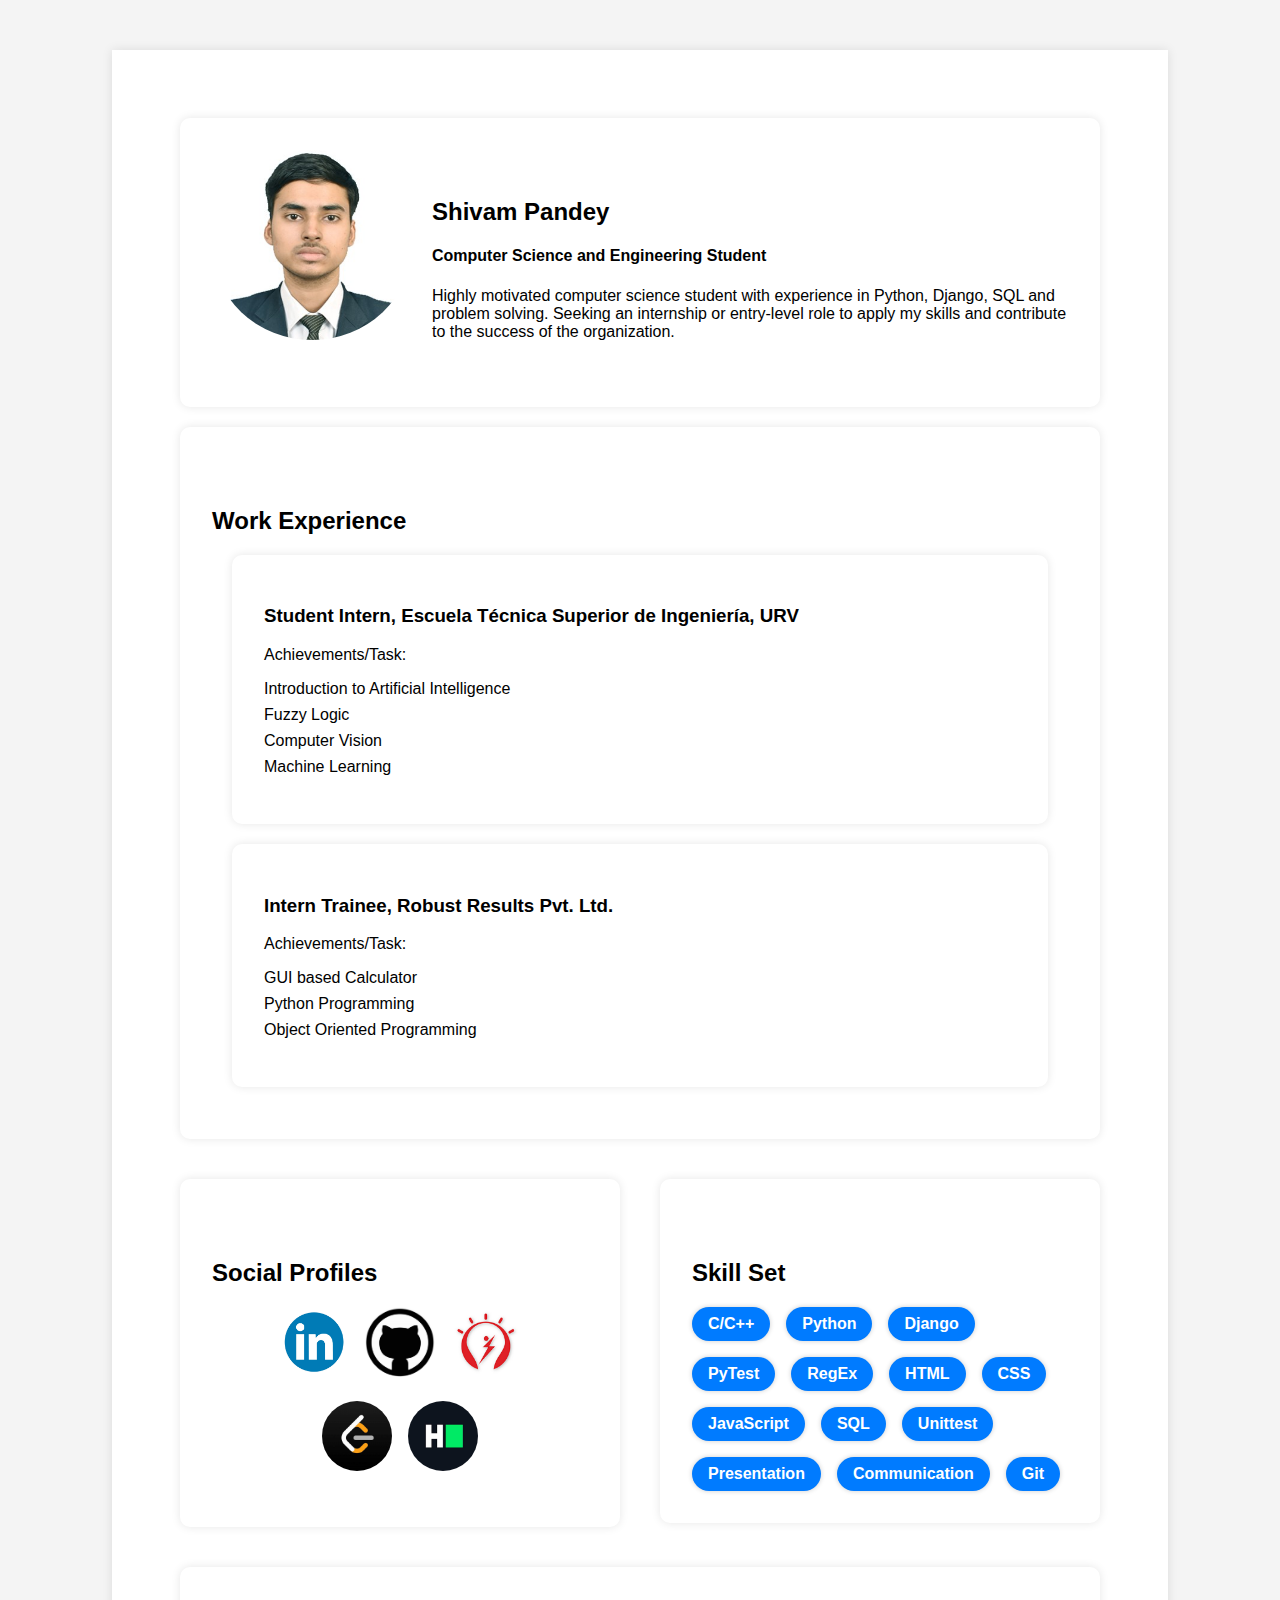
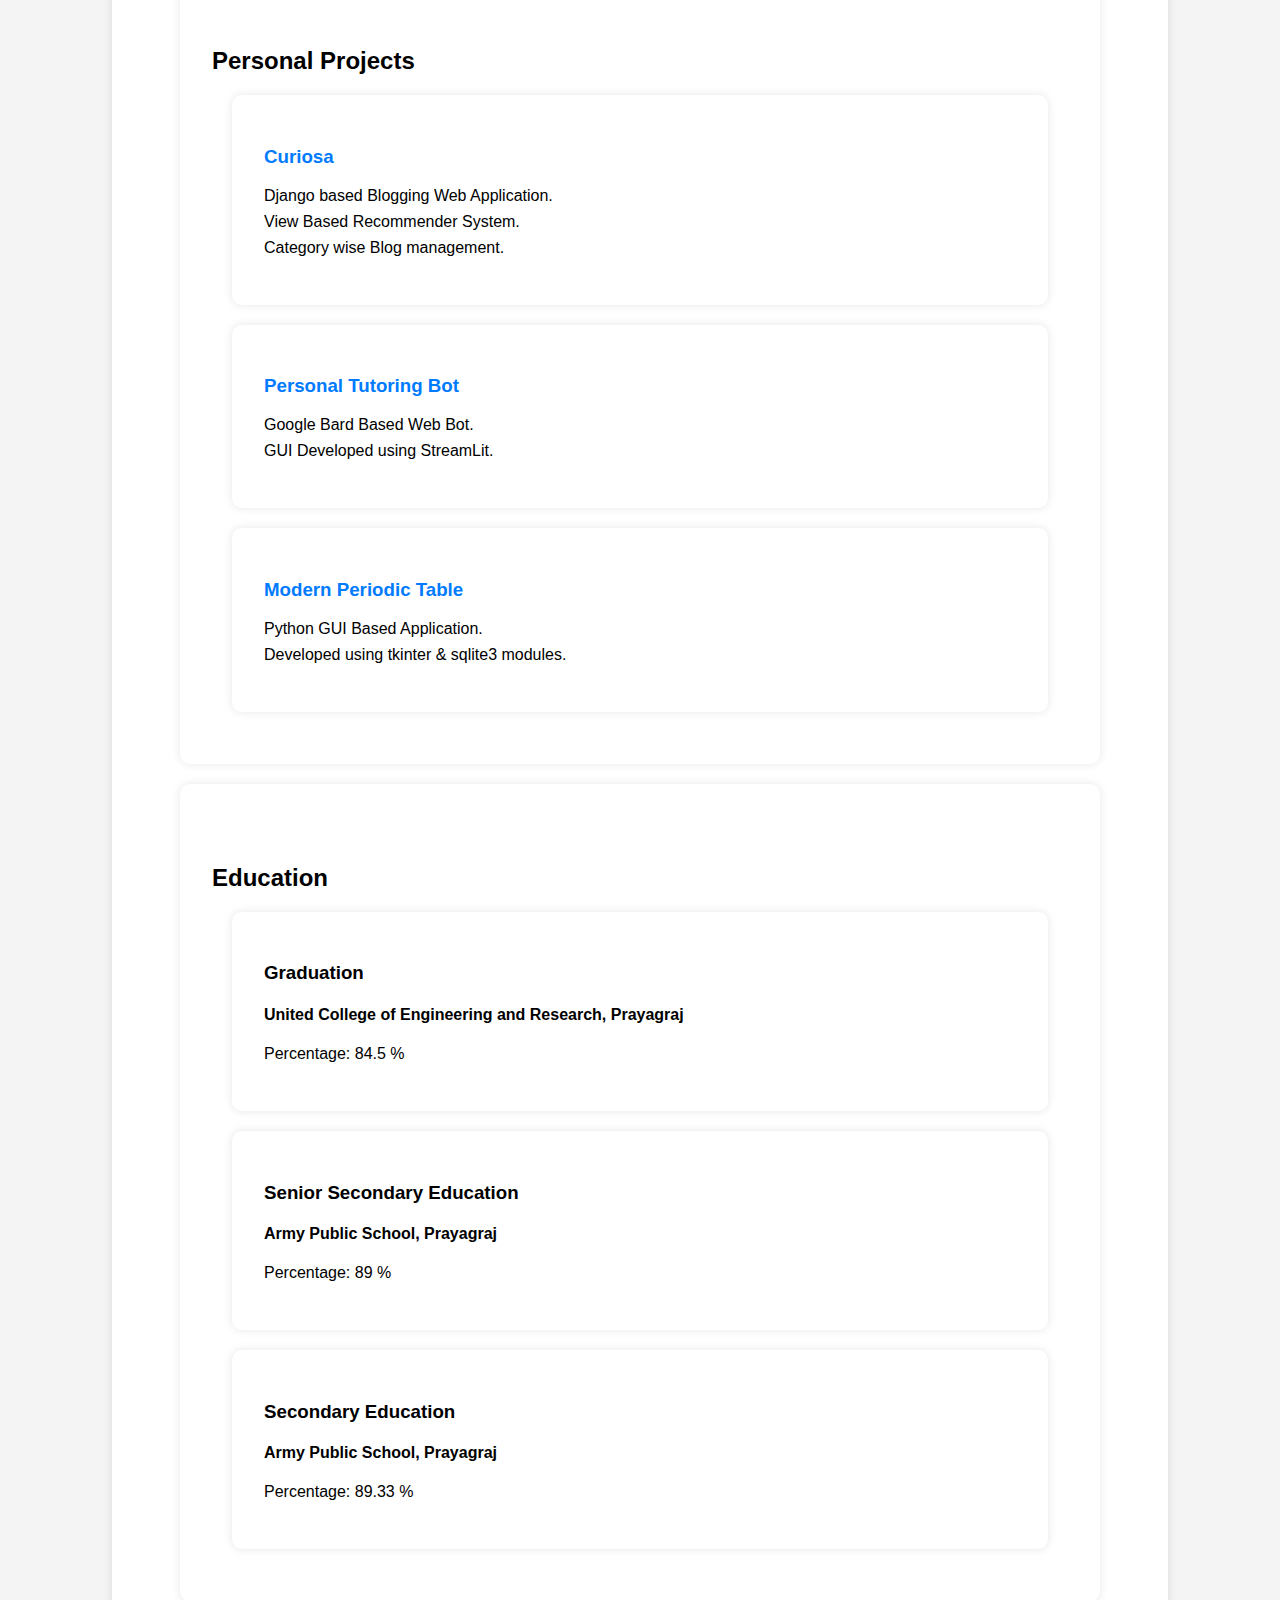
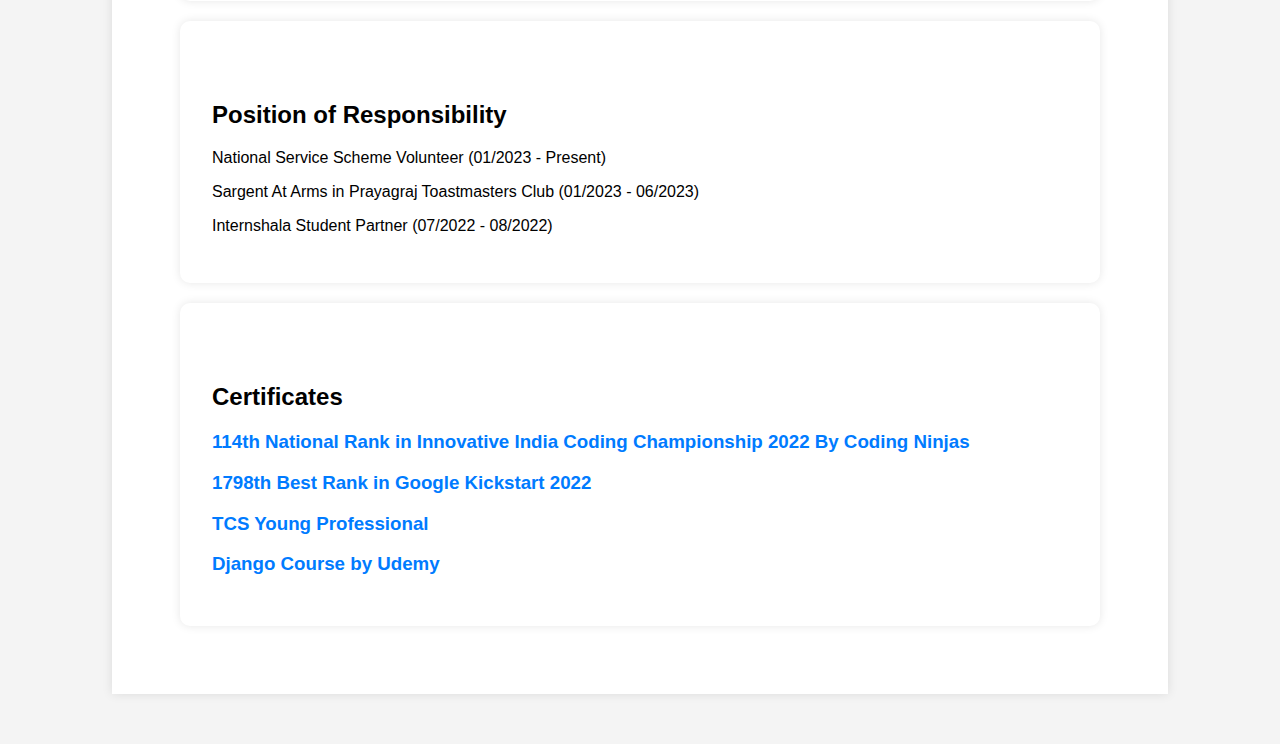
<file: Level 1 Task 2/index.html>
<!DOCTYPE html>
<html lang="en">

<head>
    <meta charset="UTF-8">
    <meta name="viewport" content="width=device-width, initial-scale=1.0">
    <title>Shivam's Portfolio</title>
    <link rel="stylesheet" href="style.css">
</head>

<body>
    <div class="container">

        <section class="section" style="padding-bottom: 50px;">
            <img class="profile-image" src="profileimage.jpg" alt="profile image">
            <h2>Shivam Pandey</h2>
            <h4>Computer Science and Engineering Student</h4>
            <p>Highly motivated computer science student with experience in Python, Django, SQL and problem solving. Seeking an internship or
                entry-level role to apply my skills and contribute to the success of the organization.</p>
        </section>

        <section class="section">
            <h2>Work Experience</h2>
            
            <section class="section">
            <h3>Student Intern, Escuela Técnica Superior de Ingeniería, URV</h3>
            <p>Achievements/Task:</p>
            <p>
                <ul>
                    <li>Introduction to Artificial Intelligence</li>
                    <li>Fuzzy Logic</li>
                    <li>Computer Vision</li>
                    <li>Machine Learning</li>
                </ul>
            </p>
            </section>

            <section class="section">
                <h3>Intern Trainee, Robust Results Pvt. Ltd.</h3>
                <p>Achievements/Task:</p>
                <p>
                    <ul>
                        <li>GUI based Calculator</li>
                        <li>Python Programming</li>
                        <li>Object Oriented Programming</li>
                    </ul>
                </p>
            </section>

        </section>

        <div class="row">
            <div class="col">
                <section class="section">
                    <h2>Social Profiles</h2>
                    <ul class="social-media">
                        <li>
                            <a href="https://www.linkedin.com/in/shivamtherexpandey">
                                <img src="linkedin-icon.jpg" alt="LinkedIn Profile">
                            </a>
                        </li>
                        <li>
                            <a href="https://www.github.com/shivamtherexpandey">
                                <img  src="github-icon.jpg" alt="GitHub Profile">
                            </a>
                        </li>
                        <li>
                            <a href="https://drive.google.com/file/d/1j7rjAi6eLZqlaTEQc3HinbeKchkt08dn/view?usp=drive_link">
                                <img src="amcat-icon.jpg" alt="Amcat Profile">
                            </a>
                        </li>
                    </ul>
                    
                    <ul class="social-media">
                        <li style="border: 1px;">
                            <a href="leetcode.com/shivamtherexpandey/">
                                <img src="leetcode-icon.jpeg" alt="Leetcode Profile">
                            </a>
                        </li>
                        <li>
                            <a href="https://www.hackerrank.com/shivamtherexpan1">
                                <img  src="hackerrank-icon.jpeg" alt="Hackerrank Profile">
                            </a>
                        </li>
                    </ul>

                </section>
            </div>

            <div class="col">

                <section class="section">
                    <h2>Skill Set</h2>
                    <div class="skills">
                        <div class="skill-box">
                            <span class="skill">C/C++</span>
                        </div>
                        <div class="skill-box">
                            <span class="skill">Python</span>
                        </div>
                        <div class="skill-box">
                            <span class="skill">Django</span>
                        </div>
                        <div class="skill-box">
                            <span class="skill">PyTest</span>
                        </div>
                        <div class="skill-box">
                            <span class="skill">RegEx</span>
                        </div>
                        <div class="skill-box">
                            <span class="skill">HTML</span>
                        </div>
                        <div class="skill-box">
                            <span class="skill">CSS</span>
                        </div>
                        <div class="skill-box">
                            <span class="skill">JavaScript</span>
                        </div>
                        <div class="skill-box">
                            <span class="skill">SQL</span>
                        </div>
                        <div class="skill-box">
                            <span class="skill">Unittest</span>
                        </div>
                        <div class="skill-box">
                            <span class="skill">Presentation</span>
                        </div>
                        <div class="skill-box">
                            <span class="skill">Communication</span>
                        </div>
                        <div class="skill-box">
                            <span class="skill">Git</span>
                        </div>
                    </div>
                </section>

            </div>
        </div>

        <section class="section">
            <h2>Personal Projects</h2>
            
            <section class="section">
                <h3><a href="https://tinyurl.com/pfkkdarc">Curiosa</a></h3>
                <ul>
                    <li>Django based Blogging Web Application.</li>
                    <li>View Based Recommender System.</li>
                    <li>Category wise Blog management.</li>
                </ul>
            </section>

            <section class="section">
                <h3><a href="https://tinyurl.com/2why4nsh">Personal Tutoring Bot</a></h3>
                <ul>
                    <li>Google Bard Based Web Bot.</li>
                    <li>GUI Developed using StreamLit.</li>
                </ul>
            </section>

            <section class="section">
                <h3><a href="https://tinyurl.com/4cyvfkde">Modern Periodic Table</a></h3>
                <ul>
                    <li>Python GUI Based Application.</li>
                    <li>Developed using tkinter & sqlite3 modules.</li>
                </ul>
            </section>

        </section>

        <section class="section">
            <h2>Education</h2>
            
            <section class="section">
                <h3><strong>Graduation</strong></h4>
                <h4>United College of Engineering and Research, Prayagraj</h5>
                <p>Percentage: 84.5 %</p>
            </section>

            <section class="section">
                <h3><strong>Senior Secondary Education</strong></h4>
                <h4>Army Public School, Prayagraj</h5>
                <p>Percentage: 89 %</p>
            </section>

            <section class="section">
                <h3><strong>Secondary Education</strong></h4>
                <h4>Army Public School, Prayagraj</h5>
                <p>Percentage: 89.33 %</p>
            </section>

        </section>

        <section class="section">
            <h2>Position of Responsibility</h2>
            <p>National Service Scheme Volunteer (01/2023 - Present)</p>
            <p>Sargent At Arms in Prayagraj Toastmasters Club (01/2023 - 06/2023)</p>
            <p>Internshala Student Partner (07/2022 - 08/2022)</p>
        </section>

        <section class="section">
            <h2>Certificates</h2>
            <h3><a href="https://tinyurl.com/j3zwt945">114th National Rank in Innovative India Coding Championship 2022 By Coding Ninjas</a></h3>
            <h3><a href="https://tinyurl.com/47rcs7cb">1798th Best Rank in Google Kickstart 2022</a></h3>
            <h3><a href="https://tinyurl.com/5n8k2wyy">TCS Young Professional</a></h3>
            <h3><a href="https://tinyurl.com/yckzj2ys">Django Course by Udemy</a></h3>
        </section>

    </div>
</body>

</html>
</file>
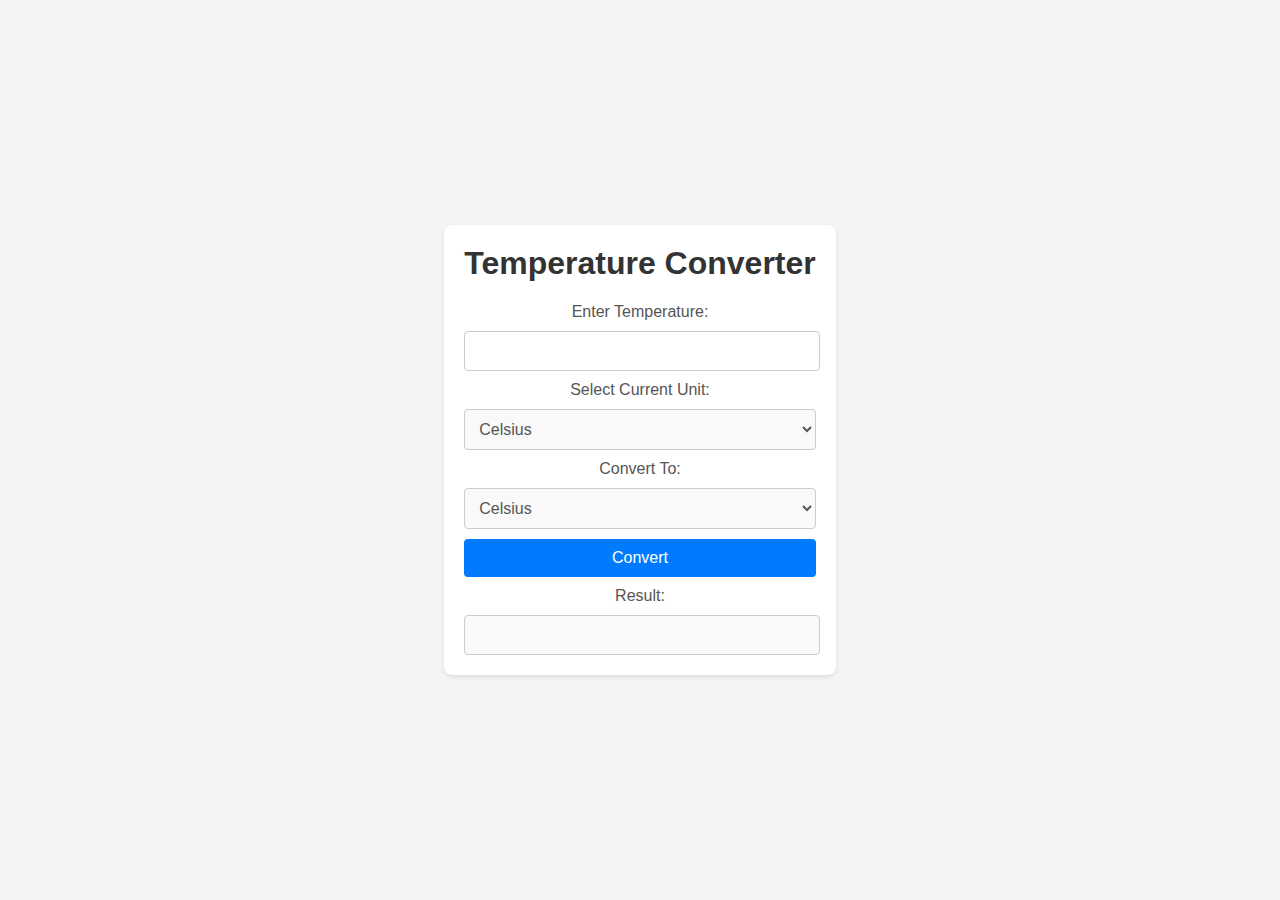
<file: Level 1 Task 3/index.html>
<!DOCTYPE html>
<html lang="en">
<head>
    <meta charset="UTF-8">
    <meta name="viewport" content="width=device-width, initial-scale=1.0">
    <title>Temperature Converter</title>
    <style>
        body {
            font-family: Arial, sans-serif;
            margin: 0;
            padding: 0;
            display: flex;
            justify-content: center;
            align-items: center;
            height: 100vh;
            background-color: #f4f4f4;
        }

        .container {
            text-align: center;
            background-color: #ffffff;
            padding: 20px;
            border-radius: 8px;
            box-shadow: 0 2px 4px rgba(0, 0, 0, 0.1);
            max-width: 400px;
        }

        h1 {
            margin-top: 0;
            color: #333;
        }

        label, select, button {
            display: block;
            margin: 10px 0;
            color: #555;
        }

        select, button {
            width: 100%;
            padding: 10px;
            border: 1px solid #ccc;
            border-radius: 4px;
            background-color: #f9f9f9;
            font-size: 16px;
        }

        button {
            cursor: pointer;
            background-color: #007bff;
            color: #fff;
            border: none;
            transition: background-color 0.3s ease;
        }

        button:hover {
            background-color: #0056b3;
        }

        input[type="number"], input[type="text"] {
            width: 95%;
            padding: 10px;
            border: 1px solid #ccc;
            border-radius: 4px;
            font-size: 16px;
            -webkit-appearance: none;
            margin: 0;
            -moz-appearance: textfield;
        }

        input[type="text"] {
            background-color: #f9f9f9;
            font-weight: bold;
        }
    </style>
</head>
<body>
    <div class="container">
        <h1>Temperature Converter</h1>
        <label for="temperature">Enter Temperature:</label>
        <input type="number" class="input-box" id="temperature" step="any">
        
        <label>Select Current Unit:</label>
        <select id="fromUnit">
            <option value="celsius">Celsius</option>
            <option value="kelvin">Kelvin</option>
            <option value="fahrenheit">Fahrenheit</option>
        </select>

        <label>Convert To:</label>
        <select id="toUnit">
            <option value="celsius">Celsius</option>
            <option value="kelvin">Kelvin</option>
            <option value="fahrenheit">Fahrenheit</option>
        </select>

        <button onclick="convertTemperature()">Convert</button>

        <label for="result">Result:</label>
        <input type="text" class="input-box" id="result" readonly>
    </div>

    <script>
        function convertTemperature() {
            const temperature = parseFloat(document.getElementById('temperature').value);
            const fromUnit = document.getElementById('fromUnit').value;
            const toUnit = document.getElementById('toUnit').value;
            let result;

            if (fromUnit === 'celsius') {
                if (toUnit === 'kelvin') {
                    result = temperature + 273.15;
                } else if (toUnit === 'fahrenheit') {
                    result = (temperature * 9/5) + 32;
                } else {
                    result = temperature;
                }
            } else if (fromUnit === 'kelvin') {
                if (toUnit === 'celsius') {
                    result = temperature - 273.15;
                } else if (toUnit === 'fahrenheit') {
                    result = (temperature - 273.15) * 9/5 + 32;
                } else {
                    result = temperature;
                }
            } else if (fromUnit === 'fahrenheit') {
                if (toUnit === 'celsius') {
                    result = (temperature - 32) * 5/9;
                } else if (toUnit === 'kelvin') {
                    result = (temperature - 32) * 5/9 + 273.15;
                } else {
                    result = temperature;
                }
            }

            document.getElementById('result').value = result.toFixed(2);
        }
    </script>
</body>
</html>
</file>
<file: Level 1 Task 2/style.css>
body {
    font-family: Arial, sans-serif;
    margin: 0;
    padding: 0;
    background-color: #f4f4f4;
}

header {
    background-color: #333;
    color: #fff;
    text-align: center;
    padding: 1em 0;
}

.container {
    max-width: 960px;
    margin: 50px auto;
    padding: 3em;
    background-color: #fff;
    box-shadow: 0 0 10px rgba(0, 0, 0, 0.1);
}

.row {
    display: flex;
    justify-content: space-between;
}

.col {
    flex: 1;
    padding: 0 0;
}

.profile-image{
    border-radius: 50%;
    float: left;
    height: 190px;
    width: 200px;
    margin-right: 20px;
}

.section {
    padding: 2em;
    border-radius: 10px;
    box-shadow: 0 0 10px rgba(0, 0, 0, 0.1);
    transition: box-shadow 0.3s ease-in-out;
    margin: 20px;
}

.skills {
    display: flex;
    flex-wrap: wrap;
    gap: 1em;
    margin-top: 1em;
}

.skill-box {
    display: inline-block;
    padding: 0.5em 1em;
    background-color: #007bff;
    border-radius: 20px;
    color: #fff;
    font-weight: bold;
    box-shadow: 0 0 5px rgba(0, 0, 0, 0.2);
    transition: transform 0.2s ease-in-out;
}

.skill-box:hover {
    transform: scale(1.05);
}

.section:hover {
    box-shadow: 0 0 20px rgba(0, 0, 0, 0.2);
}

.social-media {
    list-style: none;
    padding: 0;
    gap: 1em;
    display: flex;
    margin-top: 1em;
    justify-content: center;
}

.social-media li {
    width: 70px;
    height: 70px;
    border-radius: 50%;
    overflow: hidden;
    box-shadow: 0 0 0 rgba(0, 0, 0, 0.2);
}

.social-media img {
    display: block;
    width: 100%;
    height: 100%;
    object-fit: cover;
    transition: transform 0.2s ease-in-out;
}


.social-media li:hover img {
    transform: scale(1.1);
}

h1 {
    margin-bottom: 0.5em;
}

h2 {
    margin-top: 2em;
}

ul {
    list-style: none;
    padding: 0;
}

li {
    margin-bottom: 0.5em;
}

a {
    color: #007bff;
    text-decoration: none;
}

a:hover {
    text-decoration: underline;
}
</file>
